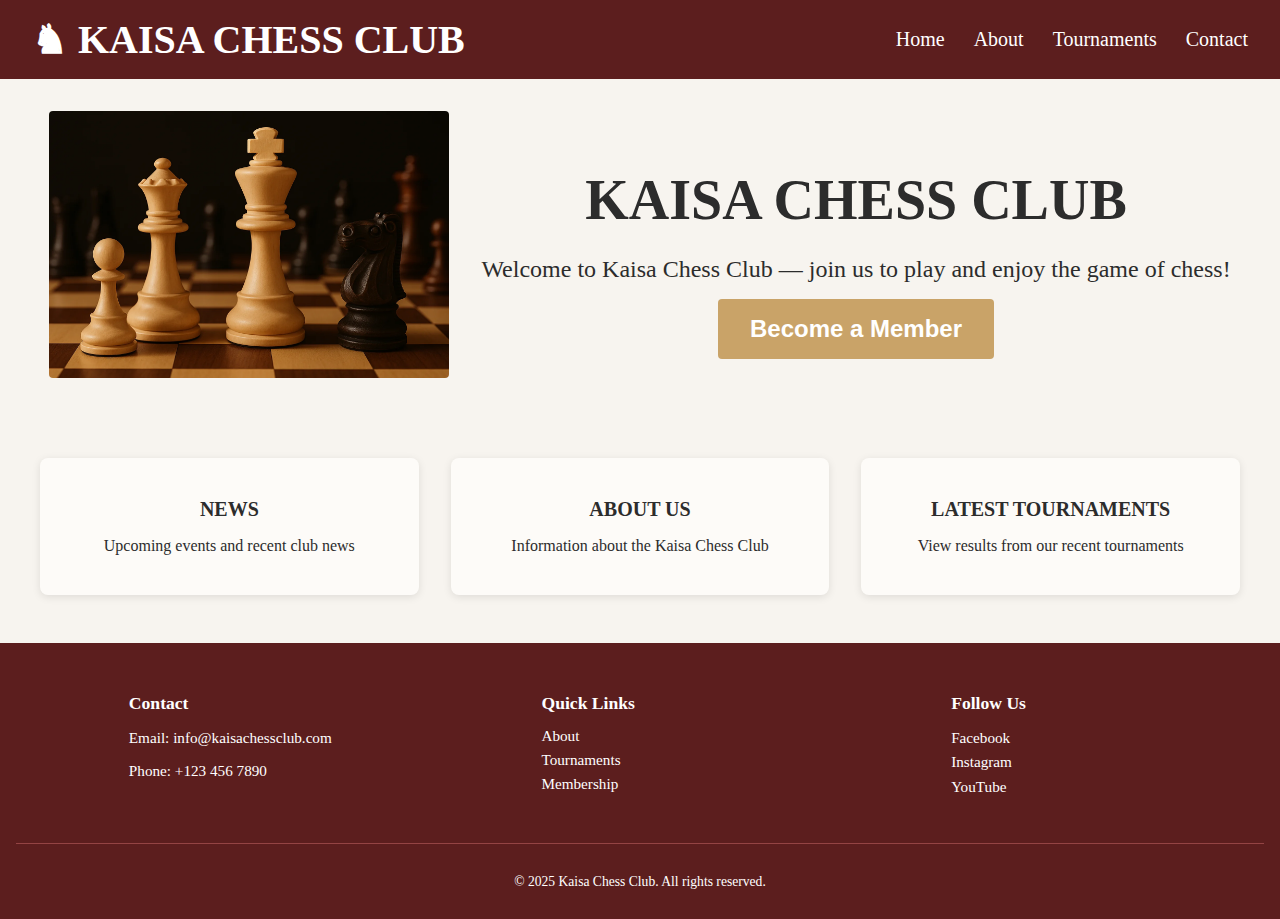
<file: index.html>
<!DOCTYPE html>
<html lang="en">
<head>
  <meta charset="UTF-8" />
  <meta name="viewport" content="width=device-width, initial-scale=1.0"/>
  <title>Kaisa Chess Club</title>
  <link rel="stylesheet" href="styles.css" />
</head>
<body>
  <header>
    <div class="logo">♞ KAISA CHESS CLUB</div>
    <nav>
      <a href="#">Home</a>
      <a href="#">About</a>
      <a href="#">Tournaments</a>
      <a href="#">Contact</a>
    </nav>
  </header>

  <main>
    <section class="hero">
      <img src="images/main_image.png" alt="Chess board">
      <div class="hero-text">
        <h1>KAISA CHESS CLUB</h1>
        <p>Welcome to Kaisa Chess Club — join us to play and enjoy the game of chess!</p>
        <button>Become a Member</button>
      </div>
    </section>

    <section class="info-cards">
      <div class="card">
        <h2>NEWS</h2>
        <p>Upcoming events and recent club news</p>
      </div>
      <div class="card">
        <h2>ABOUT US</h2>
        <p>Information about the Kaisa Chess Club</p>
      </div>
      <div class="card">
        <h2>LATEST TOURNAMENTS</h2>
        <p>View results from our recent tournaments</p>
      </div>
    </section>
    <footer>
        <div class="footer-content">
          <div class="footer-section">
            <h3>Contact</h3>
            <p>Email: info@kaisachessclub.com</p>
            <p>Phone: +123 456 7890</p>
          </div>
          <div class="footer-section">
            <h3>Quick Links</h3>
            <a href="#">About</a>
            <a href="#">Tournaments</a>
            <a href="#">Membership</a>
          </div>
          <div class="footer-section">
            <h3>Follow Us</h3>
            <p>
              <a href="#">Facebook</a>  <a href="#">Instagram</a>  <a href="#">YouTube</a>
            </p>
          </div>
        </div>
        <div class="footer-bottom">
          <p>&copy; 2025 Kaisa Chess Club. All rights reserved.</p>
        </div>
      </footer>
      
  </main>
</body>
</html>
</file>
<file: styles.css>
/* General Styles */
body {
    margin: 0;
    font-family: 'Georgia', serif;
    background-color: #f7f4ef;
    color: #2c2c2c;
  }
  
  /* Header */
  header {
    background-color: #5c1e1e;
    color: white;
    display: flex;
    justify-content: space-between;
    padding: 1rem 2rem;
    align-items: center;
    font-size: 1.25rem;
  }
  
  .logo {
    font-size: 2.5rem;
    font-weight: bold;
  }
  
  nav a {
    color: white;
    margin-left: 1.5rem;
    text-decoration: none;
    font-weight: 500;
  }
  
  /* Hero Section */
  .hero {
    display: flex;
    padding: 2rem;
    align-items: center;
    justify-content: center;
    gap: 2rem;
    flex-wrap: wrap;
    text-align: center;
  }
  
  .hero img {
    max-width: 400px;
    height: auto;
    border-radius: 4px;
  }
  
  .hero-text h1 {
    font-size: 3.5rem;
    margin-bottom: 0.5rem;
  }
  
  .hero-text p {
    margin-bottom: 1rem;
    font-size: 1.5rem;
  }
  
  button {
    background-color: #c9a368;
    border: none;
    padding: 1rem 2rem;
    font-size: 1.5rem;
    cursor: pointer;
    color: white;
    font-weight: bold;
    border-radius: 4px;
  }
  
  /* Info Cards */
  .info-cards {
    display: flex;
    justify-content: space-between;
    gap: 2rem;
    margin: 3rem auto;
    text-align: center;
    max-width: 1200px;
    padding: 0 2rem;
  }
  
  .card {
    background-color: #fdfbf8;
    padding: 1.5rem;
    border-radius: 8px;
    width: 30%;
    box-shadow: 0 2px 8px rgba(0,0,0,0.1);
    transition: all 0.3s ease;
  }
  
  .card:hover {
    transform: translateY(-5px);
    box-shadow: 0 6px 16px rgba(0, 0, 0, 0.2);
  }
  
  .card h2 {
    font-size: 1.25rem;
    margin-bottom: 0.5rem;
  }
  
  /* Responsive Layout */
  @media (max-width: 900px) {
    .info-cards {
      flex-direction: column;
      align-items: center;
    }
  
    .card {
      width: 80%;
      margin-bottom: 2rem;
    }
  
    .hero {
      flex-direction: column;
    }
  
    .hero-text h1 {
      font-size: 2.2rem;
    }
  
    .hero-text p {
      font-size: 1.2rem;
    }
  
    button {
      font-size: 1.2rem;
      padding: 0.8rem 1.5rem;
    }
  }
  





  /*footer*/
  footer {
    background-color: #5c1e1e;
    color: white;
    padding: 2rem 1rem 1rem 1rem;
    font-size: 0.95rem;
    margin-top: 3rem;
  }
  
  .footer-content {
    display: flex;
    justify-content: space-around;
    flex-wrap: wrap;
    gap: 2rem;
    max-width: 1200px;
    margin: auto;
  }
  
  .footer-section {
    min-width: 200px;
  }
  
  .footer-section h3 {
    margin-bottom: 0.8rem;
    font-size: 1.1rem;
  }
  
  .footer-section a {
    display: block;
    color: white;
    text-decoration: none;
    margin-bottom: 0.4rem;
    transition: 0.2s ease;
  }
  
  .footer-section a:hover {
    color: #c9a368;
  }
  
  .footer-bottom {
    text-align: center;
    margin-top: 2rem;
    font-size: 0.85rem;
    border-top: 1px solid #944444;
    padding-top: 1rem;
  }
</file>
